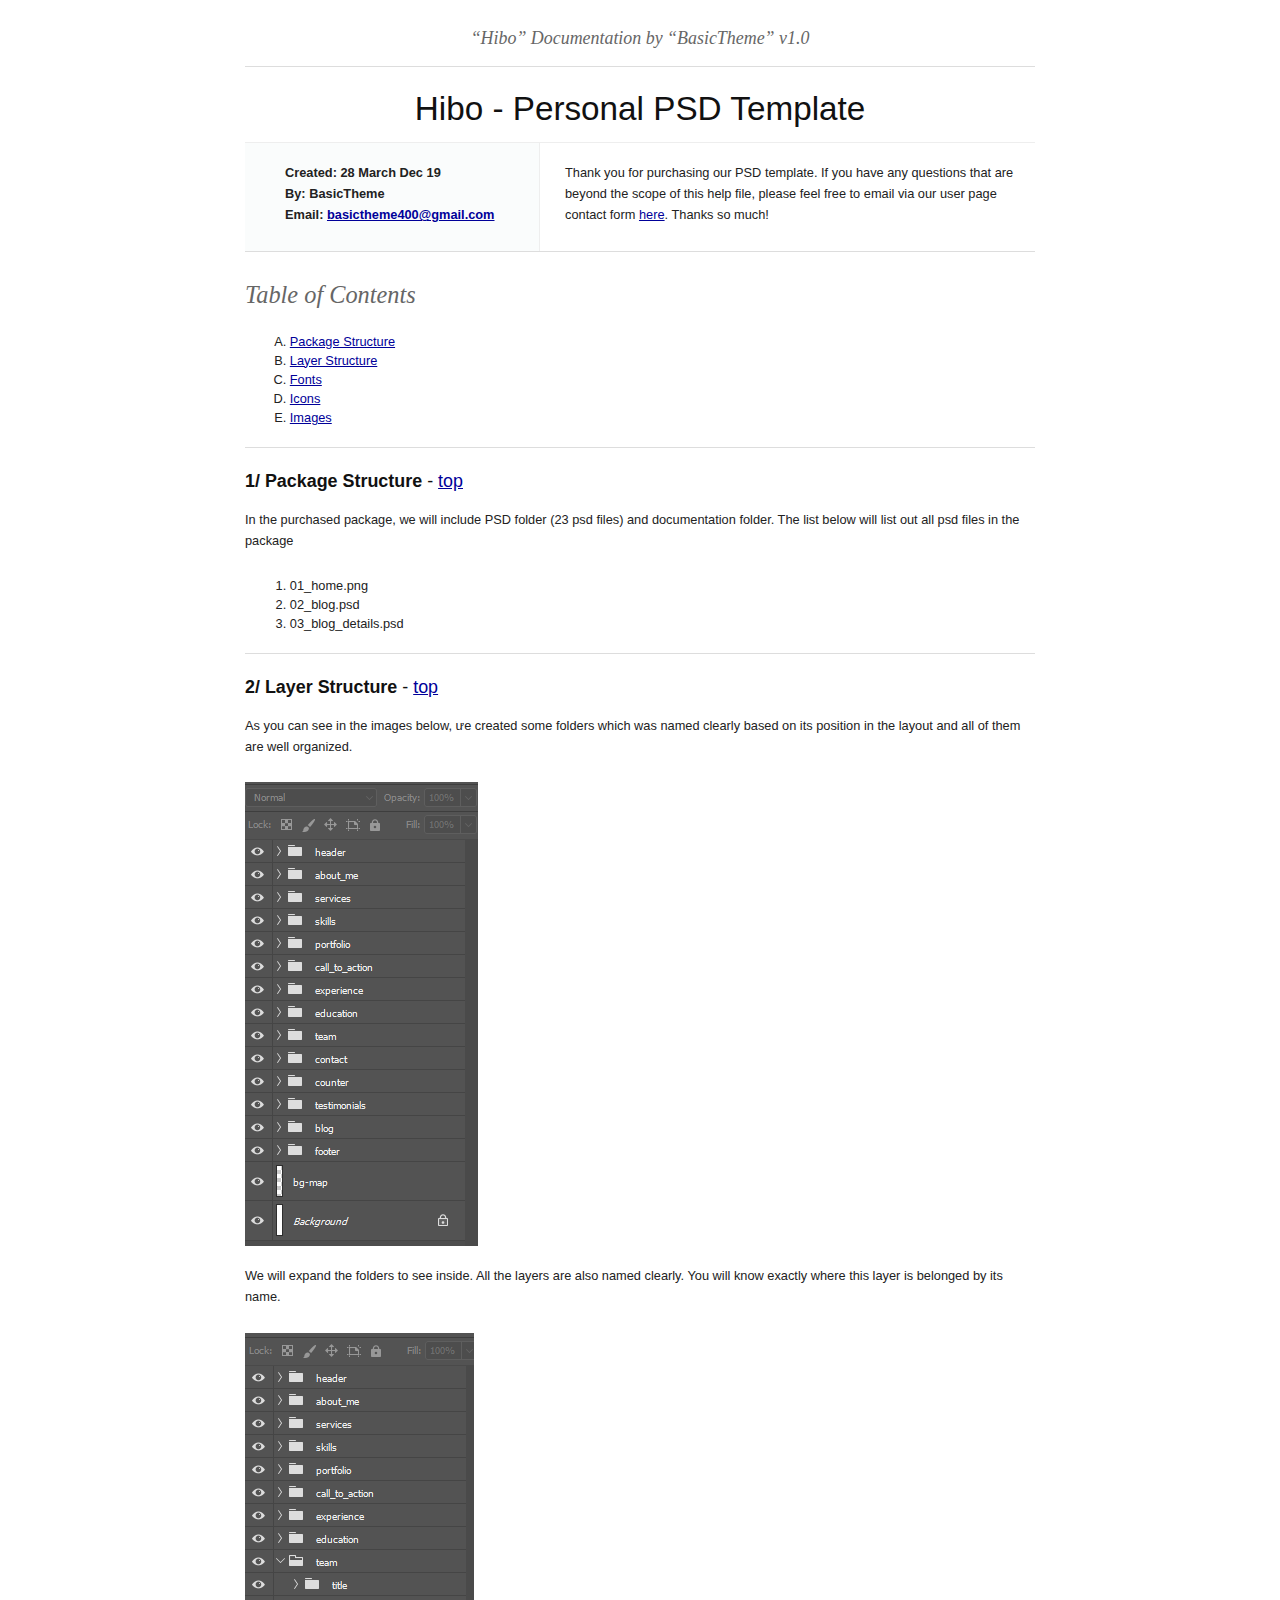
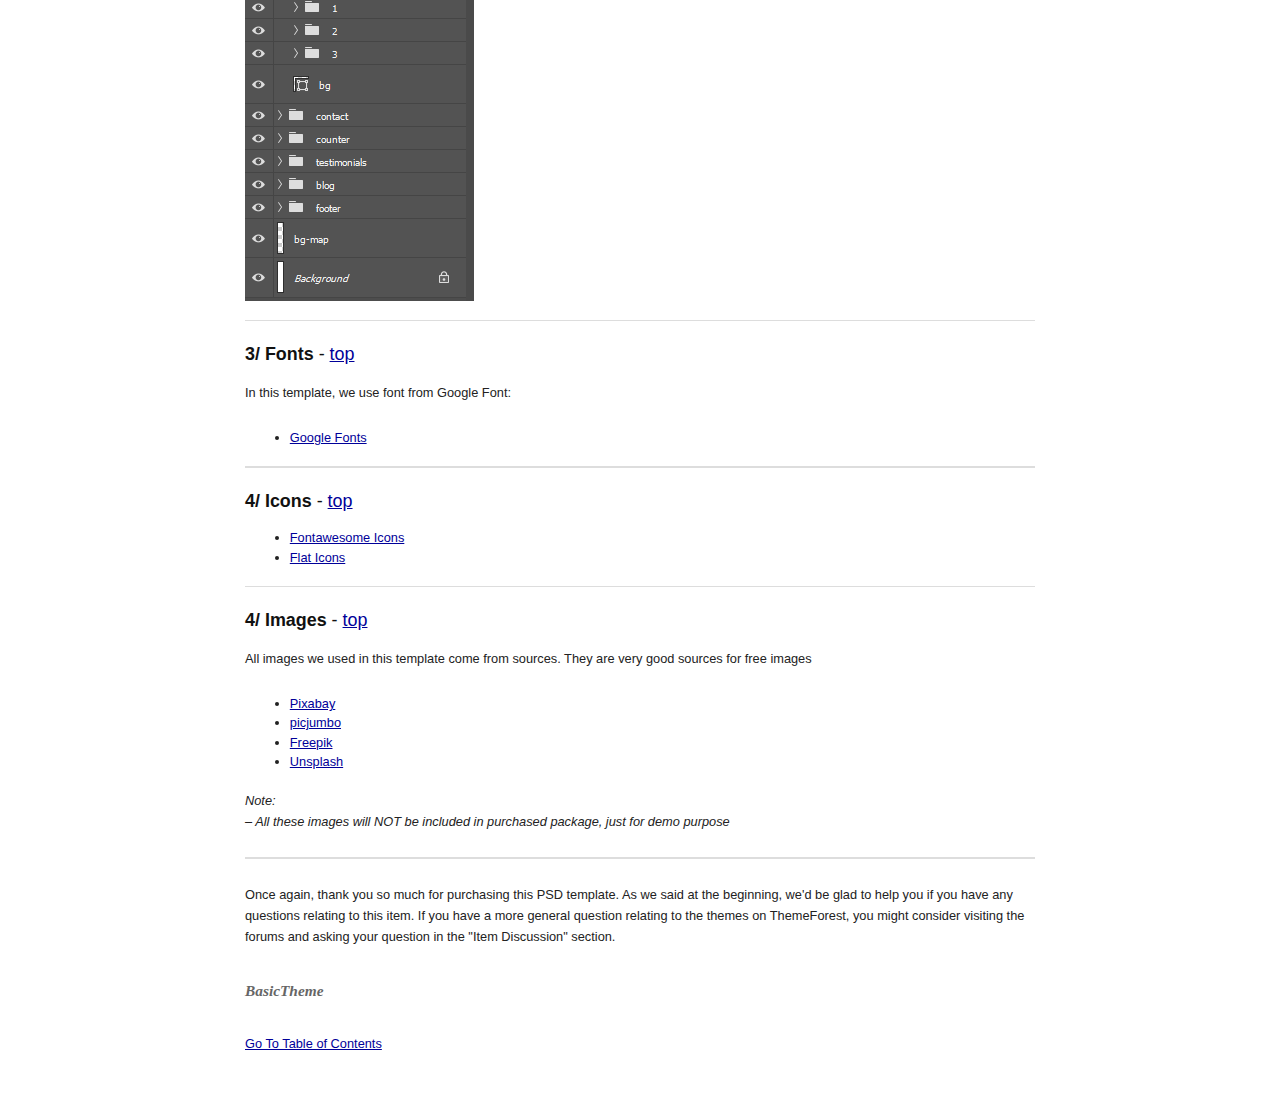
<file: documentation/index.html>
<head lang="en">
	<meta http-equiv="content-type" content="text/html;charset=utf-8">
	<title>Hibo - Personal PSD Template   - Documentation</title>
	<!-- Framework CSS -->
	<link rel="stylesheet" href="assets/blueprint-css/screen.css" type="text/css" media="screen, projection">
	<link rel="stylesheet" href="assets/blueprint-css/print.css" type="text/css" media="print">
	<!--[if lt IE 8]><link rel="stylesheet" href="assets/blueprint-css/ie.css" type="text/css" media="screen, projection"><![endif]-->
	<link rel="stylesheet" href="assets/blueprint-css/plugins/fancy-type/screen.css" type="text/css" media="screen, projection">
	<style type="text/css" media="screen">
		p, table, hr, .box { margin-bottom:25px; }
		.box p { margin-bottom:10px; }
	</style>
</head>


<body>
	<div class="container">
	
		<h3 class="center alt">&ldquo;Hibo&rdquo; Documentation by &ldquo;BasicTheme&rdquo; v1.0</h3>
		
		<hr>
		
		<h1 class="center">Hibo - Personal PSD Template</h1>
		
		<div class="borderTop">
			<div class="span-6 colborder info prepend-1">
				<p class="prepend-top">
					<strong>
					Created: 28 March Dec 19<br>
					<!-- Updated: 27 May 17<br> -->
					By: BasicTheme<br>
					Email: <a href="mailto:basictheme400@gmail.com">basictheme400@gmail.com</a>
					</strong>
				</p>
			</div><!-- end div .span-6 -->		
	
			<div class="span-12 last">
				<p class="prepend-top append-0">Thank you for purchasing our PSD template. If you have any questions that are beyond the scope of this help file, please feel free to email via our user page contact form <a href="https://themeforest.net/user/basictheme">here</a>. Thanks so much!</p>
			</div>
		</div><!-- end div .borderTop -->
		
		<hr>
		
		<h2 id="toc" class="alt">Table of Contents</h2>
		<ol class="alpha">
			<li><a href="#packagestructure">Package Structure</a></li>
			<li><a href="#layerstructure">Layer Structure</a></li>			
			<li><a href="#fonts">Fonts</a></li>
			<li><a href="#icons">Icons</a></li>
			<li><a href="#images">Images</a></li>			
		</ol>
		
		<hr>
		
		<h3 id="packagestructure"><strong>1/ Package Structure</strong> - <a href="#toc">top</a></h3>
		<p>In the purchased package, we will include PSD folder (23 psd files) and documentation folder. The list below will list out all psd files in the package</p>

		<ol>
			<li>01_home.png</li>	
			<li>02_blog.psd</li>	
			<li>03_blog_details.psd</li>	
		</ol>

		<hr>

		<h3 id="layerstructure"><strong>2/ Layer Structure</strong> - <a href="#toc">top</a></h3>
		<p>As you can see in the images below, ưe created some folders which was named clearly based on its position in the layout and all of them are well organized.</p>

		<img src="assets/images/layer-structure-1.png">
		<br><br>

		<p>We will expand the folders to see inside. All the layers are also named clearly. You will know exactly where this layer is belonged by its name.</p>

		<img src="assets/images/layer-structure-2.png"
		<br><br><br>
		<hr>				
		
		<h3 id="fonts"><strong>3/ Fonts</strong> - <a href="#toc">top</a></h3>
		<p>In this template, we use font from Google Font:</p>				
			<ul>
				<li><a href="https://fonts.google.com/">Google Fonts</a></li>								
			</ul>
		<hr>
		
		<h3 id="icons"><strong>4/ Icons</strong> - <a href="#toc">top</a></h3>		
			<ul>
				<li><a href="https://fontawesome.com/">Fontawesome Icons</a></li>		
				<li><a href="http://flaticon.com/">Flat Icons</a></li>		
			</ul>
		<hr>

		<h3 id="images"><strong>4/ Images</strong> - <a href="#toc">top</a></h3>
		<p>All images we used in this template come from sources. They are very good sources for free images</p>
			<ul>				
				<li><a href="http://pixabay.com">Pixabay</a></li>
				<li><a href="http://picjumbo.com">picjumbo</a></li>
				<li><a href="http://freepik.com">Freepik</a></li>
				<li><a href="https://unsplash.com/">Unsplash</a></li>

			</ul>
		<p><em>Note: <br>
			&ndash; All these images will NOT be included in purchased package, just for demo purpose</em></p>
		<hr>
		
		<p>Once again, thank you so much for purchasing this PSD template. As we said at the beginning, we'd be glad to help you if you have any questions relating to this item. If you have a more general question relating to the themes on ThemeForest, you might consider visiting the forums and asking your question in the "Item Discussion" section.</p> 
		
		<p class="append-bottom alt large"><strong>BasicTheme</strong></p>
		<p><a href="#toc">Go To Table of Contents</a></p>
		
		<hr class="space">
	</div><!-- end div .container -->
</body>
</html>
</file>
<file: documentation/assets/blueprint-css/screen.css>
/* -----------------------------------------------------------------------


 Blueprint CSS Framework 0.9
 http://blueprintcss.org

   * Copyright (c) 2007-Present. See LICENSE for more info.
   * See README for instructions on how to use Blueprint.
   * For credits and origins, see AUTHORS.
   * This is a compressed file. See the sources in the 'src' directory.

----------------------------------------------------------------------- */

/* reset.css */
html, body, div, span, object, iframe, h1, h2, h3, h4, h5, h6, p, blockquote, pre, a, abbr, acronym, address, code, del, dfn, em, img, q, dl, dt, dd, ol, ul, li, fieldset, form, label, legend, table, caption, tbody, tfoot, thead, tr, th, td {margin:0;padding:0;border:0;font-weight:inherit;font-style:inherit;font-size:100%;font-family:inherit;vertical-align:baseline;}
body {line-height:1.5;}
table {border-collapse:separate;border-spacing:0;}
caption, th, td {text-align:left;font-weight:normal;}
table, td, th {vertical-align:middle;}
blockquote:before, blockquote:after, q:before, q:after {content:"";}
blockquote, q {quotes:"" "";}
a img {border:none;}

/* custom.css */
.info { background:#fafcfc; }
.borderTop { border-top: 1px solid #eee;}
.append-0 {padding-right:20px;}

/* typography.css */
body {font-size:80%;color:#222;background:#fff;font-family:"Helvetica Neue", Arial, Helvetica, sans-serif;padding-top:30px;}
h1, h2, h3, h4, h5, h6 {font-weight:normal;color:#111;}
h1 {font-size:2.6em;line-height:1;margin-bottom:0.5em;}
h2 {font-size:1.9em;margin-bottom:0.75em;}
h3 {font-size:1.4em;line-height:1;margin-bottom:1em;}
h4 {font-size:1.1em;line-height:1.25;margin-bottom:1.25em;}
h5 {font-size:1em;font-weight:bold;margin-bottom:1.5em;}
h6 {font-size:1em;font-weight:bold;}
h1 img, h2 img, h3 img, h4 img, h5 img, h6 img {margin:0;}
p {margin:0 0 1.5em;line-height:1.65em;}
p img.left {float:left;margin:1.5em 1.5em 1.5em 0;padding:0;}
p img.right {float:right;margin:1.5em 0 1.5em 1.5em;}
a:focus, a:hover {color:#000;}
a {color:#009;text-decoration:underline;}
blockquote {margin:1.5em;color:#666;font-style:italic;}
strong {font-weight:bold;}
em, dfn {font-style:italic;}
dfn {font-weight:bold;}
sup, sub {line-height:0;}
abbr, acronym {border-bottom:1px dotted #666;}
address {margin:0 0 1.5em;font-style:italic;}
del {color:#666;}
pre {margin:1.5em 0;white-space:pre;}
pre, code, tt {font:13px 'andale mono', 'lucida console', monospace;line-height:1.5;}
li ul, li ol {margin:0 1.5em;}
ul, ol {margin:0 1.5em 1.5em 3.5em;}
ul {list-style-type:disc;}
ol {list-style-type:decimal;}
ol.alpha {list-style:upper-alpha;}
dl {margin:0 0 1.5em 0;}
dl dt {font-weight:bold;}
dd {margin-left:1.5em;}
table {margin-bottom:1.4em;width:100%;}
th {font-weight:bold;}
thead th {background:#c3d9ff;}
th, td, caption {padding:4px 10px 4px 5px;}
tr.even td {background:#e5ecf9;}
tfoot {font-style:italic;}
caption {background:#eee;}
.small {font-size:.85em;margin-bottom:1.875em;line-height:1.875em;}
.large {font-size:1.2em;line-height:2.5em;margin-bottom:1.25em;}
.hide {display:none;}
.quiet {color:#666;}
.loud {color:#000;}
.highlight {background:#ff0;}
.added {background:#060;color:#fff;}
.removed {background:#900;color:#fff;}
.first {margin-left:0;padding-left:0;}
.last {margin-right:0;padding-right:0;}
.top {margin-top:0;padding-top:0;}
.bottom {margin-bottom:0;padding-bottom:0;}
.center {text-align:center;}

/* forms.css */
label {font-weight:bold;}
fieldset {padding:1.4em;margin:0 0 1.5em 0;border:1px solid #ccc;}
legend {font-weight:bold;font-size:1.2em;}
input[type=text], input[type=password], input.text, input.title, textarea, select {background-color:#fff;border:1px solid #bbb;}
input[type=text]:focus, input[type=password]:focus, input.text:focus, input.title:focus, textarea:focus, select:focus {border-color:#666;}
input[type=text], input[type=password], input.text, input.title, textarea, select {margin:0.5em 0;}
input.text, input.title {width:300px;padding:5px;}
input.title {font-size:1.5em;}
textarea {width:390px;height:250px;padding:5px;}
input[type=checkbox], input[type=radio], input.checkbox, input.radio {position:relative;top:.25em;}
form.inline {line-height:3;}
form.inline p {margin-bottom:0;}
.error, .notice, .success {padding:.8em;margin-bottom:1em;border:2px solid #ddd;}
.error {background:#FBE3E4;color:#8a1f11;border-color:#FBC2C4;}
.notice {background:#FFF6BF;color:#514721;border-color:#FFD324;}
.success {background:#E6EFC2;color:#264409;border-color:#C6D880;}
.error a {color:#8a1f11;}
.notice a {color:#514721;}
.success a {color:#264409;}

/* grid.css */
.container {width:790px;margin:0 auto;}
.showgrid {background:url(src/grid.png);}
.column, div.span-1, div.span-2, div.span-3, div.span-4, div.span-5, div.span-6, div.span-7, div.span-8, div.span-9, div.span-10, div.span-11, div.span-12, div.span-13, div.span-14, div.span-15, div.span-16, div.span-17, div.span-18, div.span-19, div.span-20, div.span-21, div.span-22, div.span-23, div.span-24 {float:left;margin-right:10px;}
.last, div.last {margin-right:0;}
.span-1 {width:30px;}
.span-2 {width:70px;}
.span-3 {width:110px;}
.span-4 {width:150px;}
.span-5 {width:190px;}
.span-6 {width:230px;}
.span-7 {width:270px;}
.span-8 {width:310px;}
.span-9 {width:350px;}
.span-10 {width:390px;}
.span-11 {width:430px;}
.span-12 {width:470px;}
.span-13 {width:510px;}
.span-14 {width:550px;}
.span-15 {width:590px;}
.span-16 {width:630px;}
.span-17 {width:670px;}
.span-18 {width:710px;}
.span-19 {width:750px;}
.span-20 {width:790px;}
.span-21 {width:830px;}
.span-22 {width:870px;}
.span-23 {width:910px;}
.span-24, div.span-24 {width:950px;margin:0;}
input.span-1, textarea.span-1, input.span-2, textarea.span-2, input.span-3, textarea.span-3, input.span-4, textarea.span-4, input.span-5, textarea.span-5, input.span-6, textarea.span-6, input.span-7, textarea.span-7, input.span-8, textarea.span-8, input.span-9, textarea.span-9, input.span-10, textarea.span-10, input.span-11, textarea.span-11, input.span-12, textarea.span-12, input.span-13, textarea.span-13, input.span-14, textarea.span-14, input.span-15, textarea.span-15, input.span-16, textarea.span-16, input.span-17, textarea.span-17, input.span-18, textarea.span-18, input.span-19, textarea.span-19, input.span-20, textarea.span-20, input.span-21, textarea.span-21, input.span-22, textarea.span-22, input.span-23, textarea.span-23, input.span-24, textarea.span-24 {border-left-width:1px!important;border-right-width:1px!important;padding-left:5px!important;padding-right:5px!important;}
input.span-1, textarea.span-1 {width:18px!important;}
input.span-2, textarea.span-2 {width:58px!important;}
input.span-3, textarea.span-3 {width:98px!important;}
input.span-4, textarea.span-4 {width:138px!important;}
input.span-5, textarea.span-5 {width:178px!important;}
input.span-6, textarea.span-6 {width:218px!important;}
input.span-7, textarea.span-7 {width:258px!important;}
input.span-8, textarea.span-8 {width:298px!important;}
input.span-9, textarea.span-9 {width:338px!important;}
input.span-10, textarea.span-10 {width:378px!important;}
input.span-11, textarea.span-11 {width:418px!important;}
input.span-12, textarea.span-12 {width:458px!important;}
input.span-13, textarea.span-13 {width:498px!important;}
input.span-14, textarea.span-14 {width:538px!important;}
input.span-15, textarea.span-15 {width:578px!important;}
input.span-16, textarea.span-16 {width:618px!important;}
input.span-17, textarea.span-17 {width:658px!important;}
input.span-18, textarea.span-18 {width:698px!important;}
input.span-19, textarea.span-19 {width:738px!important;}
input.span-20, textarea.span-20 {width:778px!important;}
input.span-21, textarea.span-21 {width:818px!important;}
input.span-22, textarea.span-22 {width:858px!important;}
input.span-23, textarea.span-23 {width:898px!important;}
input.span-24, textarea.span-24 {width:938px!important;}
.append-1 {padding-right:40px;}
.append-2 {padding-right:80px;}
.append-3 {padding-right:120px;}
.append-4 {padding-right:160px;}
.append-5 {padding-right:200px;}
.append-6 {padding-right:240px;}
.append-7 {padding-right:280px;}
.append-8 {padding-right:320px;}
.append-9 {padding-right:360px;}
.append-10 {padding-right:400px;}
.append-11 {padding-right:440px;}
.append-12 {padding-right:480px;}
.append-13 {padding-right:520px;}
.append-14 {padding-right:560px;}
.append-15 {padding-right:600px;}
.append-16 {padding-right:640px;}
.append-17 {padding-right:680px;}
.append-18 {padding-right:720px;}
.append-19 {padding-right:760px;}
.append-20 {padding-right:800px;}
.append-21 {padding-right:840px;}
.append-22 {padding-right:880px;}
.append-23 {padding-right:920px;}
.prepend-1 {padding-left:40px;}
.prepend-2 {padding-left:80px;}
.prepend-3 {padding-left:120px;}
.prepend-4 {padding-left:160px;}
.prepend-5 {padding-left:200px;}
.prepend-6 {padding-left:240px;}
.prepend-7 {padding-left:280px;}
.prepend-8 {padding-left:320px;}
.prepend-9 {padding-left:360px;}
.prepend-10 {padding-left:400px;}
.prepend-11 {padding-left:440px;}
.prepend-12 {padding-left:480px;}
.prepend-13 {padding-left:520px;}
.prepend-14 {padding-left:560px;}
.prepend-15 {padding-left:600px;}
.prepend-16 {padding-left:640px;}
.prepend-17 {padding-left:680px;}
.prepend-18 {padding-left:720px;}
.prepend-19 {padding-left:760px;}
.prepend-20 {padding-left:800px;}
.prepend-21 {padding-left:840px;}
.prepend-22 {padding-left:880px;}
.prepend-23 {padding-left:920px;}
div.border {padding-right:4px;margin-right:5px;border-right:1px solid #eee;}
div.colborder {padding-right:24px;margin-right:25px;border-right:1px solid #eee;}
div.colborderTop {border-top:1px solid #eee;}
.pull-1 {margin-left:-40px;}
.pull-2 {margin-left:-80px;}
.pull-3 {margin-left:-120px;}
.pull-4 {margin-left:-160px;}
.pull-5 {margin-left:-200px;}
.pull-6 {margin-left:-240px;}
.pull-7 {margin-left:-280px;}
.pull-8 {margin-left:-320px;}
.pull-9 {margin-left:-360px;}
.pull-10 {margin-left:-400px;}
.pull-11 {margin-left:-440px;}
.pull-12 {margin-left:-480px;}
.pull-13 {margin-left:-520px;}
.pull-14 {margin-left:-560px;}
.pull-15 {margin-left:-600px;}
.pull-16 {margin-left:-640px;}
.pull-17 {margin-left:-680px;}
.pull-18 {margin-left:-720px;}
.pull-19 {margin-left:-760px;}
.pull-20 {margin-left:-800px;}
.pull-21 {margin-left:-840px;}
.pull-22 {margin-left:-880px;}
.pull-23 {margin-left:-920px;}
.pull-24 {margin-left:-960px;}
.pull-1, .pull-2, .pull-3, .pull-4, .pull-5, .pull-6, .pull-7, .pull-8, .pull-9, .pull-10, .pull-11, .pull-12, .pull-13, .pull-14, .pull-15, .pull-16, .pull-17, .pull-18, .pull-19, .pull-20, .pull-21, .pull-22, .pull-23, .pull-24 {float:left;position:relative;}
.push-1 {margin:0 -40px 1.5em 40px;}
.push-2 {margin:0 -80px 1.5em 80px;}
.push-3 {margin:0 -120px 1.5em 120px;}
.push-4 {margin:0 -160px 1.5em 160px;}
.push-5 {margin:0 -200px 1.5em 200px;}
.push-6 {margin:0 -240px 1.5em 240px;}
.push-7 {margin:0 -280px 1.5em 280px;}
.push-8 {margin:0 -320px 1.5em 320px;}
.push-9 {margin:0 -360px 1.5em 360px;}
.push-10 {margin:0 -400px 1.5em 400px;}
.push-11 {margin:0 -440px 1.5em 440px;}
.push-12 {margin:0 -480px 1.5em 480px;}
.push-13 {margin:0 -520px 1.5em 520px;}
.push-14 {margin:0 -560px 1.5em 560px;}
.push-15 {margin:0 -600px 1.5em 600px;}
.push-16 {margin:0 -640px 1.5em 640px;}
.push-17 {margin:0 -680px 1.5em 680px;}
.push-18 {margin:0 -720px 1.5em 720px;}
.push-19 {margin:0 -760px 1.5em 760px;}
.push-20 {margin:0 -800px 1.5em 800px;}
.push-21 {margin:0 -840px 1.5em 840px;}
.push-22 {margin:0 -880px 1.5em 880px;}
.push-23 {margin:0 -920px 1.5em 920px;}
.push-24 {margin:0 -960px 1.5em 960px;}
.push-1, .push-2, .push-3, .push-4, .push-5, .push-6, .push-7, .push-8, .push-9, .push-10, .push-11, .push-12, .push-13, .push-14, .push-15, .push-16, .push-17, .push-18, .push-19, .push-20, .push-21, .push-22, .push-23, .push-24 {float:right;position:relative;}
.prepend-top {margin-top:1.5em;}
.append-bottom {margin-bottom:1.5em;}
.box {padding:1.5em;margin-bottom:1.5em;background:#E5ECF9;}
hr {background:#ddd;color:#ddd;clear:both;float:none;width:100%;height:.1em;margin:0 0 1.45em;border:none;}
hr.space {background:#fff;color:#fff;}
.clearfix:after, .container:after {content:"\0020";display:block;height:0;clear:both;visibility:hidden;overflow:hidden;}
.clearfix, .container {display:block;}
.clear {clear:both;}
</file>
<file: documentation/assets/blueprint-css/print.css>
/* -----------------------------------------------------------------------


 Blueprint CSS Framework 0.9
 http://blueprintcss.org

   * Copyright (c) 2007-Present. See LICENSE for more info.
   * See README for instructions on how to use Blueprint.
   * For credits and origins, see AUTHORS.
   * This is a compressed file. See the sources in the 'src' directory.

----------------------------------------------------------------------- */

/* print.css */
body {line-height:1.5;font-family:"Helvetica Neue", Arial, Helvetica, sans-serif;color:#000;background:none;font-size:10pt;}
.container {background:none;}
hr {background:#ccc;color:#ccc;width:100%;height:2px;margin:2em 0;padding:0;border:none;}
hr.space {background:#fff;color:#fff;}
h1, h2, h3, h4, h5, h6 {font-family:"Helvetica Neue", Arial, "Lucida Grande", sans-serif;}
code {font:.9em "Courier New", Monaco, Courier, monospace;}
img {float:left;margin:1.5em 1.5em 1.5em 0;}
a img {border:none;}
p img.top {margin-top:0;}
blockquote {margin:1.5em;padding:1em;font-style:italic;font-size:.9em;}
.small {font-size:.9em;}
.large {font-size:1.1em;}
.quiet {color:#999;}
.hide {display:none;}
a:link, a:visited {background:transparent;font-weight:700;text-decoration:underline;}
a:link:after, a:visited:after {content:" (" attr(href) ")";font-size:90%;}
</file>
<file: documentation/assets/blueprint-css/ie.css>
/* -----------------------------------------------------------------------


 Blueprint CSS Framework 0.9
 http://blueprintcss.org

   * Copyright (c) 2007-Present. See LICENSE for more info.
   * See README for instructions on how to use Blueprint.
   * For credits and origins, see AUTHORS.
   * This is a compressed file. See the sources in the 'src' directory.

----------------------------------------------------------------------- */

/* ie.css */
body {text-align:center;}
.container {text-align:left;}
* html .column, * html div.span-1, * html div.span-2, * html div.span-3, * html div.span-4, * html div.span-5, * html div.span-6, * html div.span-7, * html div.span-8, * html div.span-9, * html div.span-10, * html div.span-11, * html div.span-12, * html div.span-13, * html div.span-14, * html div.span-15, * html div.span-16, * html div.span-17, * html div.span-18, * html div.span-19, * html div.span-20, * html div.span-21, * html div.span-22, * html div.span-23, * html div.span-24 {overflow-x:hidden;}
* html legend {margin:0px -8px 16px 0;padding:0;}
ol {margin-left:2em;}
sup {vertical-align:text-top;}
sub {vertical-align:text-bottom;}
html>body p code {*white-space:normal;}
hr {margin:-8px auto 11px;}
img {-ms-interpolation-mode:bicubic;}
.clearfix, .container {display:inline-block;}
* html .clearfix, * html .container {height:1%;}
fieldset {padding-top:0;}
input.text, input.title {background-color:#fff;border:1px solid #bbb;}
input.text:focus, input.title:focus {border-color:#666;}
input.text, input.title, textarea, select {margin:0.5em 0;}
input.checkbox, input.radio {position:relative;top:.25em;}
form.inline div, form.inline p {vertical-align:middle;}
form.inline label {position:relative;top:-0.25em;}
form.inline input.checkbox, form.inline input.radio, form.inline input.button, form.inline button {margin:0.5em 0;}
button, input.button {position:relative;top:0.25em;}
</file>
<file: documentation/assets/blueprint-css/plugins/fancy-type/screen.css>
/* -------------------------------------------------------------- 
  
   fancy-type.css
   * Lots of pretty advanced classes for manipulating text.
   
   See the Readme file in this folder for additional instructions.

-------------------------------------------------------------- */

/* Indentation instead of line shifts for sibling paragraphs. */
   /* p + p { text-indent:2em; margin-top:-1.5em; } */
   form p + p  { text-indent: 0; } /* Don't want this in forms. */
   

/* For great looking type, use this code instead of asdf: 
   <span class="alt">asdf</span>  
   Best used on prepositions and ampersands. */
  
.alt { 
  color: #666; 
  font-family: "Warnock Pro", "Goudy Old Style","Palatino","Book Antiqua", Georgia, serif; 
  font-style: italic;
  font-weight: normal;
}


/* For great looking quote marks in titles, replace "asdf" with:
   <span class="dquo">&#8220;</span>asdf&#8221;
   (That is, when the title starts with a quote mark). 
   (You may have to change this value depending on your font size). */  
   
.dquo { margin-left: -.5em; } 


/* Reduced size type with incremental leading
   (http://www.markboulton.co.uk/journal/comments/incremental_leading/)

   This could be used for side notes. For smaller type, you don't necessarily want to 
   follow the 1.5x vertical rhythm -- the line-height is too much. 
   
   Using this class, it reduces your font size and line-height so that for 
   every four lines of normal sized type, there is five lines of the sidenote. eg:

   New type size in em's:
     10px (wanted side note size) / 12px (existing base size) = 0.8333 (new type size in ems)

   New line-height value:
     12px x 1.5 = 18px (old line-height)
     18px x 4 = 72px 
     72px / 5 = 14.4px (new line height)
     14.4px / 10px = 1.44 (new line height in em's) */

p.incr, .incr p {
	font-size: 10px;
	line-height: 1.44em;  
	margin-bottom: 1.5em;
}


/* Surround uppercase words and abbreviations with this class.
   Based on work by Jørgen Arnor Gårdsø Lom [http://twistedintellect.com/] */
   
.caps { 
  font-variant: small-caps; 
  letter-spacing: 1px; 
  text-transform: lowercase; 
  font-size:1.2em;
  line-height:1%;
  font-weight:bold;
  padding:0 2px;
}
</file>
